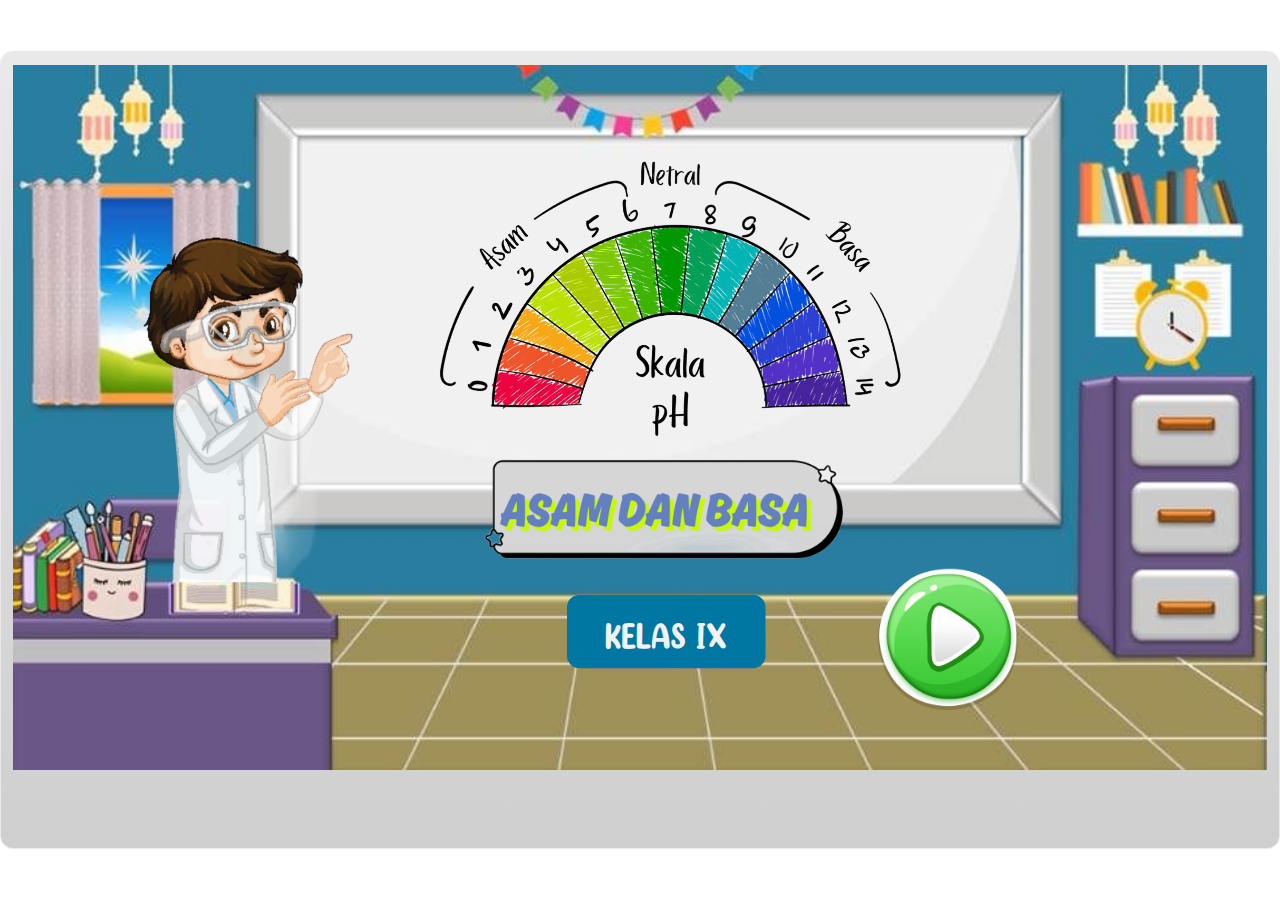
<file: index.html>
﻿<!doctype html>
<html lang="en-US">
<head>
  <meta charset="utf-8">
  <!-- Created using Storyline 3 - http://www.articulate.com  -->
  <!-- version: 3.20.30234.0 -->
  <title>Asam dan Basa 3</title>
  <meta http-equiv="x-ua-compatible" content="IE=edge"/>
  <meta name="viewport" content="width=device-width,initial-scale=1,user-scalable=no,shrink-to-fit=no,minimal-ui"/>
  <meta name="apple-mobile-web-app-capable" content="yes"/>
  <style>
    html, body { height: 100%; padding: 0; margin: 0 }
    #app { height: 100%; width: 100%; }
  </style>

  <script>
    window.DS = {};
    window.globals = {
      DATA_PATH_BASE: '',
      HAS_FRAME: true,
      HAS_SLIDE: true,

      lmsPresent: false,
      tinCanPresent: false,
      cmi5Present: false,
      aoSupport: false,
      scale: 'show all',
      captureRc: false,
      browserSize: 'fullscreen',
      bgColor: '#FFFFFF',
      features: '',
      themeName: 'classic',
      preloaderColor: '#FFFFFF',
      suppressAnalytics: false,
      productChannel: 'perpetual',
      publishSource: 'storyline',
      aid: '',
      cid: '38de8103-2e91-4808-9489-932236ae834d',
      playerVersion: '3.20.30234.0',
      publishTimestamp: '2025-09-03T03:16:15.6389837Z',
      maxIosVideoElements: 10,
      connectionSettings: { },

      
      parseParams: function(qs) {
        if (window.globals.parsedParams != null) {
          return window.globals.parsedParams;
        }
        qs = (qs || window.location.search.substr(1)).split('+').join(' ');
        var params = {},
            tokens,
            re = /[?&]?([^=]+)=([^&]*)/g;

        while (tokens = re.exec(qs)) {
          params[decodeURIComponent(tokens[1]).trim()] =
            decodeURIComponent(tokens[2]).trim();
        }
        window.globals.parsedParams = params;
        return params;
      }

    };
  </script>
  <script>
    var isIe11 = ('ActiveXObject' in window || window.MSBlobBuilder != null)
      && window.msCrypto != null && !window.ActiveXObject;
    if (isIe11) {
      window.globals.unsupportedBrowser = true;
      document.write(atob('[base64]'));
    }
  </script>
  
  <script>window.THREE = { };</script>
  
</head>
<body style="background: #FFFFFF" class="cs-HTML theme-classic">
  <!-- 360 -->
  <script>!function(){var e,i=/iPhone/i,o=/iPod/i,n=/iPad/i,t=/\biOS-universal(?:.+)Mac\b/i,r=/\bAndroid(?:.+)Mobile\b/i,a=/Android/i,d=/(?:SD4930UR|\bSilk(?:.+)Mobile\b)/i,p=/Silk/i,l=/Windows Phone/i,u=/\bWindows(?:.+)ARM\b/i,b=/BlackBerry/i,s=/BB10/i,c=/Opera Mini/i,f=/\b(CriOS|Chrome)(?:.+)Mobile/i,h=/Mobile(?:.+)Firefox\b/i,v=function(e){return void 0!==e&&"MacIntel"===e.platform&&"number"==typeof e.maxTouchPoints&&e.maxTouchPoints>1&&"undefined"==typeof MSStream};e=function(e){var m={userAgent:"",platform:"",maxTouchPoints:0};e||"undefined"==typeof navigator?"string"==typeof e?m.userAgent=e:e&&e.userAgent&&(m={userAgent:e.userAgent,platform:e.platform,maxTouchPoints:e.maxTouchPoints||0}):m={userAgent:navigator.userAgent,platform:navigator.platform,maxTouchPoints:navigator.maxTouchPoints||0};var g=m.userAgent,y=g.split("[FBAN");void 0!==y[1]&&(g=y[0]),void 0!==(y=g.split("Twitter"))[1]&&(g=y[0]);var A=function(e){return function(i){return i.test(e)}}(g),w={apple:{phone:A(i)&&!A(l),ipod:A(o),tablet:!A(i)&&(A(n)||v(m))&&!A(l),universal:A(t),device:(A(i)||A(o)||A(n)||A(t)||v(m))&&!A(l)},amazon:{phone:A(d),tablet:!A(d)&&A(p),device:A(d)||A(p)},android:{phone:!A(l)&&A(d)||!A(l)&&A(r),tablet:!A(l)&&!A(d)&&!A(r)&&(A(p)||A(a)),device:!A(l)&&(A(d)||A(p)||A(r)||A(a))||A(/\bokhttp\b/i)},windows:{phone:A(l),tablet:A(u),device:A(l)||A(u)},other:{blackberry:A(b),blackberry10:A(s),opera:A(c),firefox:A(h),chrome:A(f),device:A(b)||A(s)||A(c)||A(h)||A(f)},any:!1,phone:!1,tablet:!1};return w.any=w.apple.device||w.android.device||w.windows.device||w.other.device,w.phone=w.apple.phone||w.android.phone||w.windows.phone,w.tablet=w.apple.tablet||w.android.tablet||w.windows.tablet,w}(),"object"==typeof exports&&"undefined"!=typeof module?module.exports=e:"function"==typeof define&&define.amd?define((function(){return e})):this.isMobile=e}();
    window.isMobile.apple.tablet = window.isMobile.apple.tablet ||
      (navigator.platform === 'MacIntel' && navigator.maxTouchPoints > 1);
    window.isMobile.apple.device = window.isMobile.apple.device || window.isMobile.apple.tablet;
    window.isMobile.tablet = window.isMobile.tablet || window.isMobile.apple.tablet;
    window.isMobile.any = window.isMobile.any || window.isMobile.apple.tablet;
  </script>

  <div id="focus-sink" tabindex="-1"></div>

  <div id="preso"></div>
  <script>
    (function() {

      var classTypes = [ 'desktop', 'mobile', 'phone', 'tablet' ];

      var addDeviceClasses = function(prefix, testObj) {
        var curr, i;
        for (i = 0; i < classTypes.length; i++) {
          curr = classTypes[i];
          if (testObj[curr]) {
            document.body.classList.add(prefix + curr);
          }
        }
      };

      var params = window.globals.parseParams(),
          isDevicePreview = params.devicepreview === '1',
          isPhoneOverride = params.deviceType === 'phone' || (isDevicePreview && params.phone == '1'),
          isTabletOverride = (params.deviceType === 'tablet' || isDevicePreview) && !isPhoneOverride,
          isMobileOverride = isPhoneOverride || isTabletOverride;

      var deviceView = {
        desktop: !window.isMobile.any && !isMobileOverride,
        mobile: window.isMobile.any || isMobileOverride,
        phone: isPhoneOverride || (window.isMobile.phone && !isTabletOverride),
        tablet: isTabletOverride || window.isMobile.tablet
      };

      window.globals.deviceView = deviceView;
      window.isMobile.desktop = !window.isMobile.any;
      window.isMobile.mobile = window.isMobile.any;

      addDeviceClasses('view-', deviceView);

    })();
  </script>
  
  <script src='story_content/user.js' type=text/javascript></script>
  <div class="slide-loader"></div>

  <script>
    if (window.globals.deviceView.isMobile) { var doc = document, loader = doc.body.querySelector('.slide-loader'); [ 1, 2, 3 ].forEach(function(n) { var d = doc.createElement('div'); d.style.backgroundColor = window.globals.preloaderColor; d.classList.add('mobile-loader-dot'); d.classList.add('dot' + n); loader.appendChild(d); }); }
  </script>

  <div class="mobile-load-title-overlay" style="display: none">
    <div class="mobile-load-title">Asam dan Basa 3</div>
  </div>

  <div class="mobile-chrome-warning"></div>

  
<style>
  .warn-connection-dialog {
    display: none;
    background: transparent;
    pointer-events: none;
    position: fixed;
    left: 0;
    top: 0;
    width: 100%;
    height: 100%;
    z-index: 999;
  }

  .warn-connection-content {
    border-radius: 4px;
    background: white;
    border: 1px solid #E7E7E7;
    color: #333333;
    box-shadow: 0 2px 4px rgba(0, 0, 0, 0.25);
    transition: all 150ms ease-out;
    position: absolute;
    white-space: nowrap;
  }

  .view-phone.is-landscape .warn-connection-content {
    left: 23px;
    bottom: 23px;
  }

  .view-tablet.is-landscape .warn-connection-content {
    left: 50%;
    top: 20px;
    transform: translateX(-50%);
  }

  .is-portrait .warn-connection-content {
    transform: translate(-50%, calc(-100% - 15px));
  }

  .warn-connection-content p {
    display: inline-block;
    margin: 0 8px 0 0;
    line-height: 33px;
    font-size: 11px;
  }

  .warn-connection-content svg {
    position: relative;
    vertical-align: middle;
    margin: 0 2px 2px 8px;
  }

  .view-desktop .warn-connection-content {
    left: 1.5em;
    bottom: 1.5em;
  }

  .view-desktop .warn-connection-content p {
    font-size: 1.1em;
  }

  .is-offline .warn-connection-dialog {
    display: block;
  }

  .is-offline .cs-panel * {
    pointer-events: none !important;
  }

  .is-offline .cs-panel {
    pointer-events: all !important;
  }

  .is-offline #nav-controls * {
    pointer-events: none !important;
  }

  .is-offline #nav-controls {
    pointer-events: all !important;
  }
</style>

<div class="warn-connection-dialog">
  <div class="warn-connection-content">
    <svg width="17" height="15" viewBox="0 0 17 15" xmlns="http://www.w3.org/2000/svg">
      <path fill="#8F0000" stroke="white" d="M16.07,12.98 L15.88,12.23 L9.51,1.21 C8.97,0.26,7.6,0.26,7.06,1.21 L0.69,12.23 C0.15,13.16,0.81,14.36,1.91,14.36 H14.65 C15.47,14.36,16.05,13.7,16.07,12.98 Z"/>
      <path fill="white" stroke="white" d="M8.58,5.5 C8.35,5.28,8.5,5.35,8.21,5.32 C8.09,5.35,7.97,5.49,7.96,5.67 C7.97,5.79,7.98,5.92,7.98,6.04 L7.98,6.04 C7.99,6.17,8,6.31,8.01,6.43 L8.01,6.44 C8.03,6.92,8.06,7.41,8.09,7.9 L8.09,7.9 C8.12,8.39,8.14,8.88,8.17,9.37 C8.17,9.39,8.18,9.42,8.2,9.44 C8.23,9.46,8.25,9.47,8.28,9.47 C8.31,9.47,8.34,9.46,8.35,9.44 C8.37,9.43,8.38,9.4,8.39,9.35 L8.39,9.34 C8.39,9.24,8.4,9.15,8.4,9.05 L8.4,9.05 C8.41,8.96,8.41,8.86,8.42,8.75 C8.43,8.44,8.45,8.12,8.47,7.81 L8.47,7.81 C8.49,7.49,8.51,7.18,8.53,6.87 C8.55,6.46,8.56,6.05,8.59,5.64 L8.6,5.62 C8.6,5.57,8.59,5.53,8.58,5.5 L8.21,5.32 Z"/>
      <circle fill="white" stroke="white" cx="8.3" cy="11.35" r="0.3"/>
    </svg>
    <p>You are offline. Trying to reconnect...</p>
  </div>
</div>

<script>
  (function() {
    window.DS.connection = {
      warningShown: false,
      assets: {},
      loadingAssetGroup: false,
      retryDelay: 500
    };

    // @TODO this is POC code and can be cleaned up a bit more if we move forward
    // with the feature



    // The `window.globals.features` variable must be set in `webpack.dev.config` when testing locally - it is not enough
    // to have it in the data - but it must be set there as well.
    var useConnectionMessages = window.AbortController != null &&
      window.location.protocol != 'file:' &&
      window.globals.features.indexOf('ConnectionMessages') != -1;

    window.DS.connection.useConnectionMessages = useConnectionMessages

    var assetCount = 0;
    var checkLoadedId;
    var connectionSettings = window.globals.connectionSettings;

    if (useConnectionMessages && connectionSettings != null) {
      var contentEl = document.querySelector('.warn-connection-content');
      var messageEl = contentEl.querySelector('p')

      if (connectionSettings.useDarkTheme) {
        contentEl.style.borderColor = '#BABBBA';
        contentEl.style.backgroundColor = '#282828';
        contentEl.style.color = '#FFFFFF';
      }

      if (connectionSettings.message != null) {
        messageEl.textContent = window.decodeURIComponent(connectionSettings.message);
      }
    }

    function checkAssetsReady() {
      for (var i in DS.connection.assets) {
        if (!DS.connection.assets[i].success) {
          return false;
        }
      }
      return true;
    }

    function stopAssetGroup() {
      if (!useConnectionMessages) { return; }

      assetCount = 0;

      DS.connection.oldAssetGroup = DS.connection.assets;
      DS.connection.assets = {};
      DS.connection.loadingAssetGroup = false;
      clearInterval(checkLoadedId);
    }

    function startAssetGroup() {
      if (!useConnectionMessages) { return; }
      var ticks = 0;
      clearInterval(checkLoadedId);
      checkLoadedId = setInterval(function() {
        var loaded = 0;
        if (assetCount === 0 && loaded === 0) {
          clearInterval(checkLoadedId);
          return;
        }

        for (var i in DS.connection.assets) {
          if (DS.connection.assets[i].success) {
            loaded++;
          }
        }

        if (assetCount === loaded && checkAssetsReady()) {
          for (var i in DS.connection.assets) {
            if (DS.connection.assets[i].action) {
              DS.connection.assets[i].action();
            }
          }
          hideWarning();
          stopAssetGroup();
        }
      }, 100)
    }

    function requiredAsset(url, action, retry, type) {
      if (!useConnectionMessages) { return; }
      if (DS.connection.assets[url]) { return; }

      DS.connection.assets[url] = {
        success: false, action: action, retry: retry, type: type
      };
      assetCount = Object.keys(DS.connection.assets).length;
      if (!DS.connection.loadingAssetGroup) {
        startAssetGroup();
      }
      DS.connection.loadingAssetGroup = true;
    }

    function assetLoaded(url) {
      if (!useConnectionMessages) { return; }
      if (DS.connection.assets[url]) {
        DS.connection.assets[url].success = true;
      }
    }

    function assetFailed(url) {
      if (!useConnectionMessages) { return; }
      if (!DS.connection.assets[url]) {
        if (/\.js$/.test(url)) {
          setTimeout(function() {
            if (DS.connection.lastSlideLoaded != null) {
              DS.connection.lastSlideLoaded();
            }
          }, DS.connection.retryDelay);
        }
        return;
      }
      if (!DS.connection.warningShown) { showWarning(); }
      if (DS.connection.assets[url].retry) {
        setTimeout(function() {
          if (!DS.connection.assets[url].success) {
            DS.connection.assets[url].retry()
          }
        }, DS.connection.retryDelay);
      }
    }

    function hideWarning() {
      document.body.classList.remove('is-offline');
      DS.connection.warningShown = false;
    }
    DS.connection.hideWarning = hideWarning

    function showWarning(btn) {
      document.body.classList.add('is-offline')
      DS.connection.warningShown = true;
      updateWarningPosition();
    }

    function updateWarningPosition() {
      if (!DS.connection.warningShown) {
        return;
      }

      var isPortrait = document.body.classList.contains('is-portrait');
      var warningEl = document.querySelector('.warn-connection-content');

      if (isPortrait) {
        var slide = document.querySelector('.primary-slide');
        var slideRect = slide.getBoundingClientRect();

        warningEl.style.top = `${slideRect.top}px`
        warningEl.style.left = `${slideRect.left + slideRect.width / 2}px`
      } else {
        warningEl.style.top = null;
        warningEl.style.left = null;
      }

      window.requestAnimationFrame(updateWarningPosition);
    }

    // these will all be noops if the feature flag isn't set in
    // the data and `window.globals.features`
    DS.connection.requiredAsset = requiredAsset;
    DS.connection.assetLoaded = assetLoaded;
    DS.connection.assetFailed = assetFailed;
    DS.connection.stopAssetGroup = stopAssetGroup;
    DS.connection.startAssetGroup = startAssetGroup;
  })();
</script>


  <script>
    
    if (window.autoSpider && window.vInterfaceObject) {
      document.querySelector('.mobile-load-title-overlay').style.display = 'none';
    }
  </script>

  

  <link rel="stylesheet" href="html5/data/css/output.min.css" data-noprefix/>
</body>
<script src="html5/lib/scripts/bootstrapper.min.js"></script>
</html>
</file>
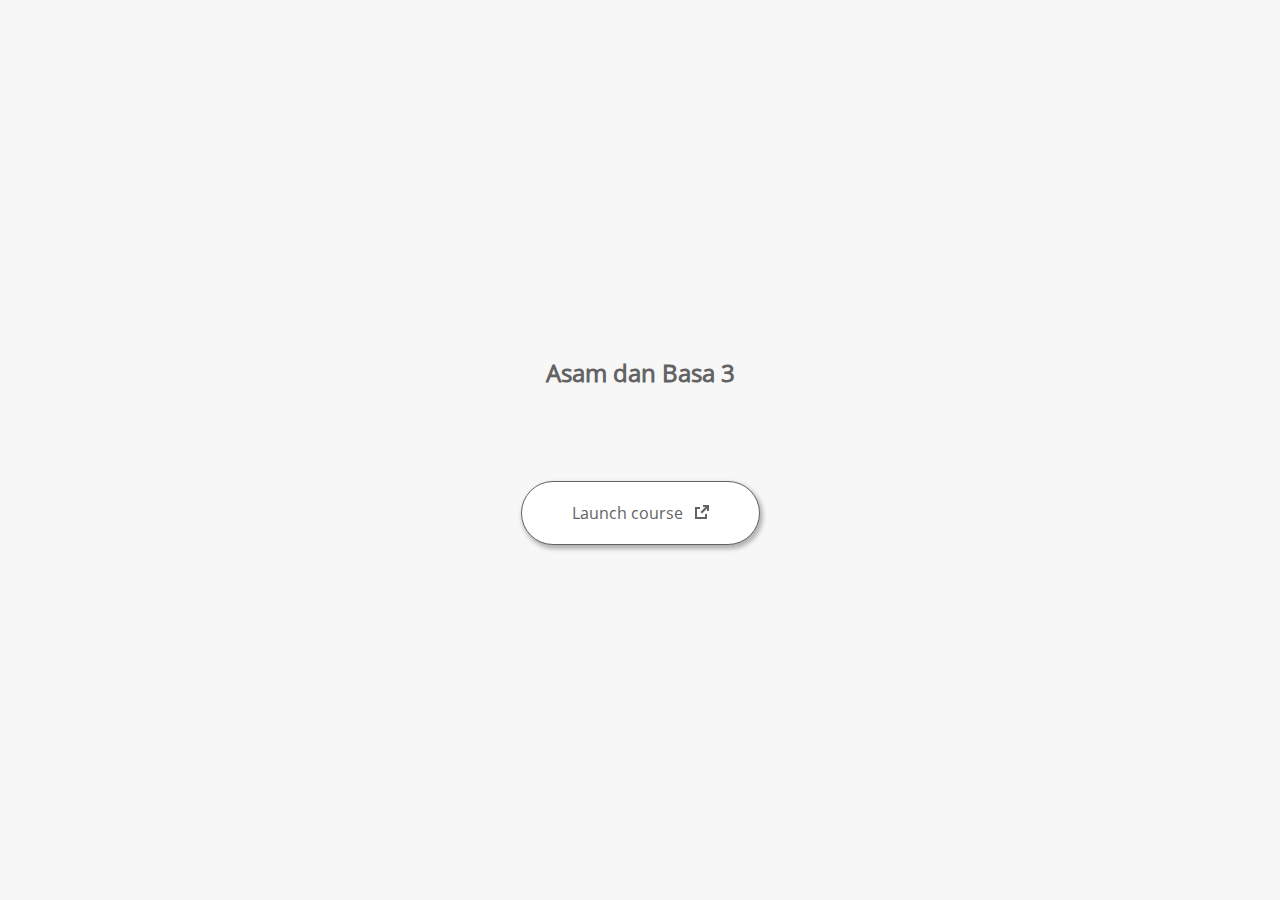
<file: launcher.html>
﻿<html lang="en-US">
	<head>
		<!-- Created using Storyline 3 - http://www.articulate.com  --> 
		<!-- version: 3.20.30234.0 --> 

		<title>Asam dan Basa 3</title>
    <style>
      @font-face {
        font-family: "Open Sans Full";
        font-style: normal;
        font-weight: 400;
        src: local("Open Sans"),
             local("OpenSans"),
             url(html5/lib/stylesheets/mobile-fonts/open-sans-regular.woff) format("woff")
      }
      body {
        background-color: #F7F7F7;
      }
      h1 {
        color: #636363;
        font-family: "Open Sans Full", Helvetica, sans-serif;
        font-size: 150%;
        margin-bottom: 92px;
        padding-bottom: 0;
      }

      button {
        background-color: #FFF;
        border: 1px solid #636363;
        border-radius: 80px;
        box-shadow: 2px 3px 4px 1px rgba(39, 39, 39, 0.33);
        color: #636363;
        font-family: "Open Sans Full", Helvetica, sans-serif;
        font-size: 100%;
        padding: 20px 50px;
      }
      img {
        height: 15px;
        width: 15px;
        margin-left: 8px;
      }
    </style>
		<script>
			
			/******************************************************************************/
			//
			// NOTE TO DEVELOPERS:
			// The following code should be integrated with your web page in order to open
			// the presentation in a new window.  To launch the presentation immediately, 
			// simply copy the code below into your web page.  To launch the presentation
			// when a button or link is clicked, call LaunchPresentation when the onClick
			// event is triggered.
			//
			/******************************************************************************/		
		
		
			var Safari =  (navigator.appVersion.indexOf("Safari") >= 0);
			
			var g_bChromeless = false;
			var g_bResizeable = true;
			var g_nContentWidth = 980;
			var g_nContentHeight = 611;
			var g_strStartPage = "story.html" + document.location.search;
			var g_strBrowserSize = "fullscreen";
		
			function LaunchContent()
			{
				var nWidth = screen.availWidth;
				var nHeight = screen.availHeight;

				if (nWidth > g_nContentWidth && nHeight > g_nContentHeight && g_strBrowserSize != "fullscreen")
				{
					nWidth = g_nContentWidth;
					nHeight = g_nContentHeight;
					
					if (!Safari && !g_bChromeless)
					{
						nWidth += 17;
					}
				}

				// Build the options string
				var strOptions = "width=" + nWidth +",height=" + nHeight;
				if (g_bResizeable)
				{
					strOptions += ",resizable=yes"
				}
				else
				{
					strOptions += ",resizable=no"
				}

				if (g_bChromeless)
				{
					strOptions += ", status=0, toolbar=0, location=0, menubar=0, scrollbars=0";
				}
				else
				{
					strOptions += ", status=1, toolbar=1, location=1, menubar=1, scrollbars=1";
				}

				// Launch the URL
				if (Safari)
				{
					var oWnd = window.open("", "_blank", strOptions);
					oWnd.location = g_strStartPage;
				}
				else
				{
					window.open(g_strStartPage , "_blank", strOptions);
				}
			}

			
			
		</script>
		
	</head>
	
	<body onload="setTimeout('LaunchContent()', 100);">
		<center>
			<table width="100%" height="100%" border="0" cellpadding="0" cellspacing="0">
				<tr>
					<td>
						<center>
              <h1 tabIndex="-1">Asam dan Basa 3</h1>
							<button onclick="LaunchContent()" aria-label="Launch course: opens in new window">Launch course <img src="story_content/external_window.png" style="border-style: none; height: 14px; width: 14px;" tabIndex="-1" aria-hidden="true"/></button>
						</center>
					</td>
				</tr>
			</table>
		</center>
	</body>
</html>
</file>
